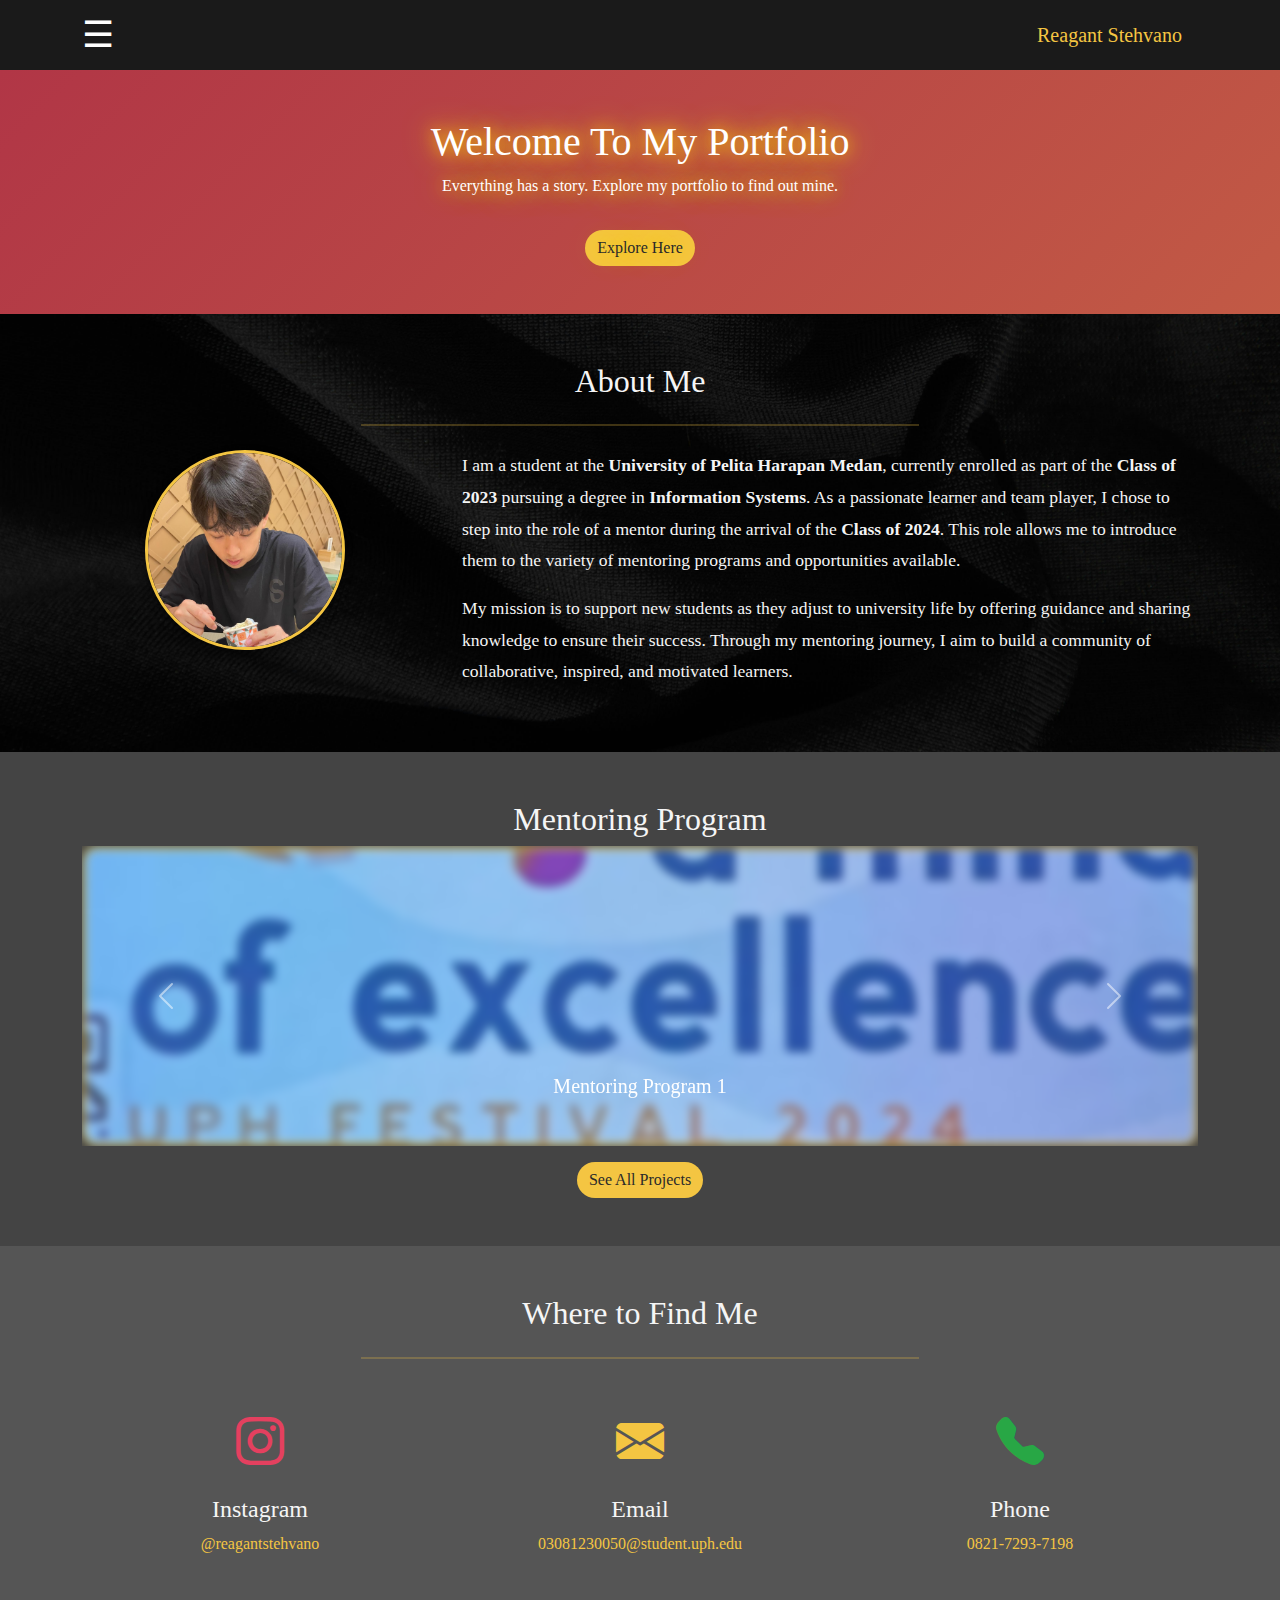
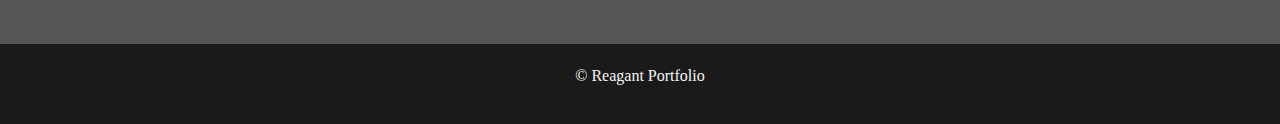
<file: index.html>
<!DOCTYPE html>
<html lang="en">
<head>
    <meta charset="UTF-8">
    <meta name="viewport" content="width=device-width, initial-scale=1.0">
    <title>Reagant Portfolio</title>

    <link href="https://cdn.jsdelivr.net/npm/bootstrap-icons/font/bootstrap-icons.css" rel="stylesheet">
    <link href="https://cdn.jsdelivr.net/npm/bootstrap@5.3.3/dist/css/bootstrap.min.css" rel="stylesheet">
    <script src="https://cdn.jsdelivr.net/npm/bootstrap@5.3.3/dist/js/bootstrap.bundle.min.js"></script>


    <!-- External CSS -->
    <link rel="stylesheet" href="index.css">
</head>
<body>

    <div id="myNav">
        <a href="javascript:void(0)" class="closebtn" onclick="toggleNav()">&times;</a>
        <a href="#home">Home</a>
        <a href="#about">About Me</a>
        <a href="#projects">Mentoring Program</a>
        <a href="#contact">Where To Find Me</a>
        <a href="timeline.html">Go to Timeline</a>
    </div>

    <nav class="navbar navbar-expand-lg navbar-dark">
        <div class="container">
            <button class="openbtn" onclick="toggleNav()">&#9776;</button>
            <a class="navbar-brand" href="#">Reagant Stehvano</a>
        </div>
    </nav>

    <header id="home" class="text-center py-5">
        <div class="container">
            <h1>Welcome To My Portfolio</h1>
            <p>Everything has a story. Explore my portfolio to find out mine.</p>
            <a href="#projects" class="btn btn-primary mt-3">Explore Here</a>
        </div>
    </header>

<section id="about" class="py-5 section" style="background: url('jumbo.jpg') center/cover no-repeat;">
    <div class="container">
        <h2 class="text-center mb-4">About Me</h2>
        <hr style="border-top: 2px solid #F4C542; width: 50%; margin: 0 auto;">

        <div class="row align-items-start mt-4">
            <div class="col-md-4 text-center mb-3 mb-md-0">
                <img src="rea.jpg" class="profile-img" alt="Profile Picture">
            </div>

            <div class="col-md-8">
                <p style="font-size: 1.1rem; line-height: 1.8;">
                    I am a student at the <strong>University of Pelita Harapan Medan</strong>, currently enrolled as part of the <strong>Class of 2023</strong> pursuing a degree in <strong>Information Systems</strong>.
                    As a passionate learner and team player, I chose to step into the role of a mentor during the arrival of the <strong>Class of 2024</strong>. This role allows me to introduce them to the variety of mentoring programs and opportunities available.
                </p>
                <p style="font-size: 1.1rem; line-height: 1.8;">
                    My mission is to support new students as they adjust to university life by offering guidance and sharing knowledge to ensure their success. Through my mentoring journey, I aim to build a community of collaborative, inspired, and motivated learners.
                </p>
            </div>
        </div>
    </div>
</section>

<section id="projects" class="py-5 section" style="background-color: #444;">
    <div class="container">
        <h2 class="text-center">Mentoring Program</h2>
        <div id="projectCarousel" class="carousel slide" data-bs-ride="carousel">
            <div class="carousel-inner">
                <div class="carousel-item active">
                    <a href="rea1.jpg" target="_blank"> 
                        <img src="rea1.jpg" class="d-block w-100 project-image blur-img" alt="Project 1" onclick="removeBlur(this)">
                    </a>
                    <div class="carousel-caption d-none d-md-block">
                        <h5>Mentoring Program 1</h5>
                    </div>
                </div>
                <div class="carousel-item">
                    <a href="rea2.jpg" target="_blank"> 
                        <img src="rea2.jpg" class="d-block w-100 project-image blur-img" alt="Project 2" onclick="removeBlur(this)">
                    <div class="carousel-caption d-none d-md-block">
                        <h5>Mentoring Program 2</h5>
                    </div>
                </div>
                <div class="carousel-item">
                    <a href="rea3.jpg" target="_blank">
                        <img src="rea3.jpg" class="d-block w-100 project-image blur-img" alt="Project 3" onclick="removeBlur(this)">
                    <div class="carousel-caption d-none d-md-block">
                        <h5>Mentoring Program 3</h5>
                    </div>
                </div>
            </div>
            <button class="carousel-control-prev" type="button" data-bs-target="#projectCarousel" data-bs-slide="prev">
                <span class="carousel-control-prev-icon" aria-hidden="true"></span>
                <span class="visually-hidden">Previous</span>
            </button>
            <button class="carousel-control-next" type="button" data-bs-target="#projectCarousel" data-bs-slide="next">
                <span class="carousel-control-next-icon" aria-hidden="true"></span>
                <span class="visually-hidden">Next</span>
            </button>
        </div>
        <div class="text-center mt-3">
            <a href="projects.html" class="btn btn-primary">See All Projects</a>
        </div>
    </div>
</section>

    <section id="contact" class="py-5 section" style="background-color: #555; color: #f5f5f5;">
        <div class="container">
            <h2 class="text-center mb-4">Where to Find Me</h2>
            
            <hr style="border-top: 2px solid #F4C542; width: 50%; margin: 0 auto;">
    
            <div class="row mt-5 justify-content-center">
                <div class="col-md-4 text-center mb-4">
                    <i class="bi bi-instagram" style="font-size: 3rem; color: #E4405F;"></i>
                    <h4 class="mt-3">Instagram</h4>
                    <p><a href="https://www.instagram.com/reagantstehvano" target="_blank" style="color: #F4C542; text-decoration: none;">@reagantstehvano</a></p>
                </div>
    
                <div class="col-md-4 text-center mb-4">
                    <i class="bi bi-envelope-fill" style="font-size: 3rem; color: #F4C542;"></i>
                    <h4 class="mt-3">Email</h4>
                    <p><a href="mailto:03081230050@student.uph.edu" style="color: #F4C542; text-decoration: none;">03081230050@student.uph.edu</a></p>
                </div>
    
                <div class="col-md-4 text-center mb-4">
                    <i class="bi bi-telephone-fill" style="font-size: 3rem; color: #28a745;"></i>
                    <h4 class="mt-3">Phone</h4>
                    <p><a href="tel:+6282172937198" style="color: #F4C542; text-decoration: none;">0821-7293-7198</a></p>
                </div>
            </div>
        </div>
    </section>

    <footer>
        <p>&copy; Reagant Portfolio</p>
    </footer>

    <!-- External JS -->
    <script src="index.js"></script>
</body>
</html>
</file>
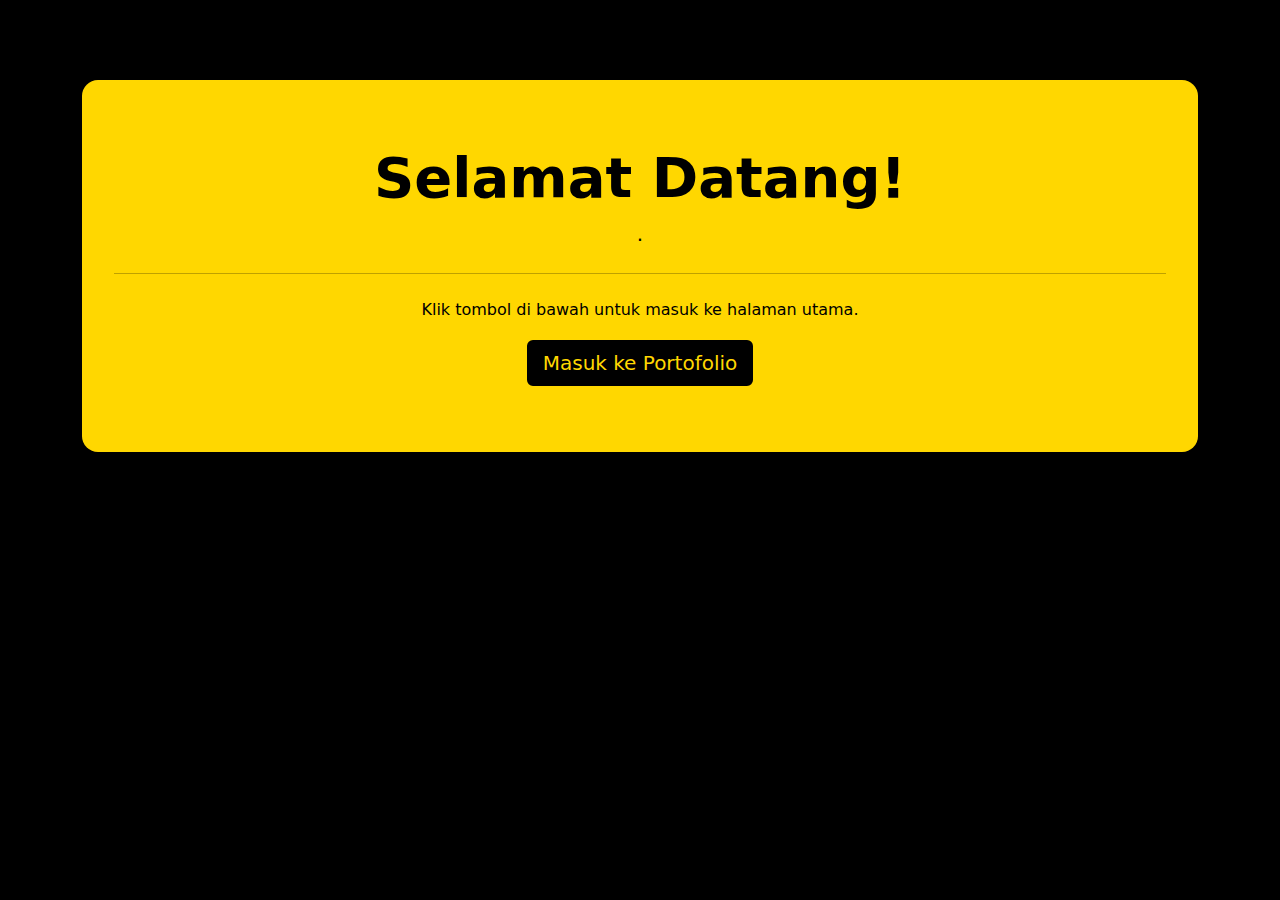
<file: lp.html>
<!DOCTYPE html>
<html lang="en">
<head>
    <meta charset="UTF-8">
    <meta name="viewport" content="width=device-width, initial-scale=1.0">
    <title>Landing Page</title>

    <!-- Bootstrap -->
    <link href="https://cdn.jsdelivr.net/npm/bootstrap@5.3.0/dist/css/bootstrap.min.css" rel="stylesheet">

    <!-- External CSS -->
    <link rel="stylesheet" href="lp.css">
</head>
<body>

    <div class="container">
        <div class="jumbotron text-center">
            <h1 class="display-4 fw-bold">Selamat Datang!</h1>
            <p class="lead">.</p>
            <hr class="my-4">
            <p>Klik tombol di bawah untuk masuk ke halaman utama.</p>
            <a class="btn btn-custom btn-lg" href="main.html" role="button">Masuk ke Portofolio</a>
        </div>
    </div>

</body>
</html>
</file>
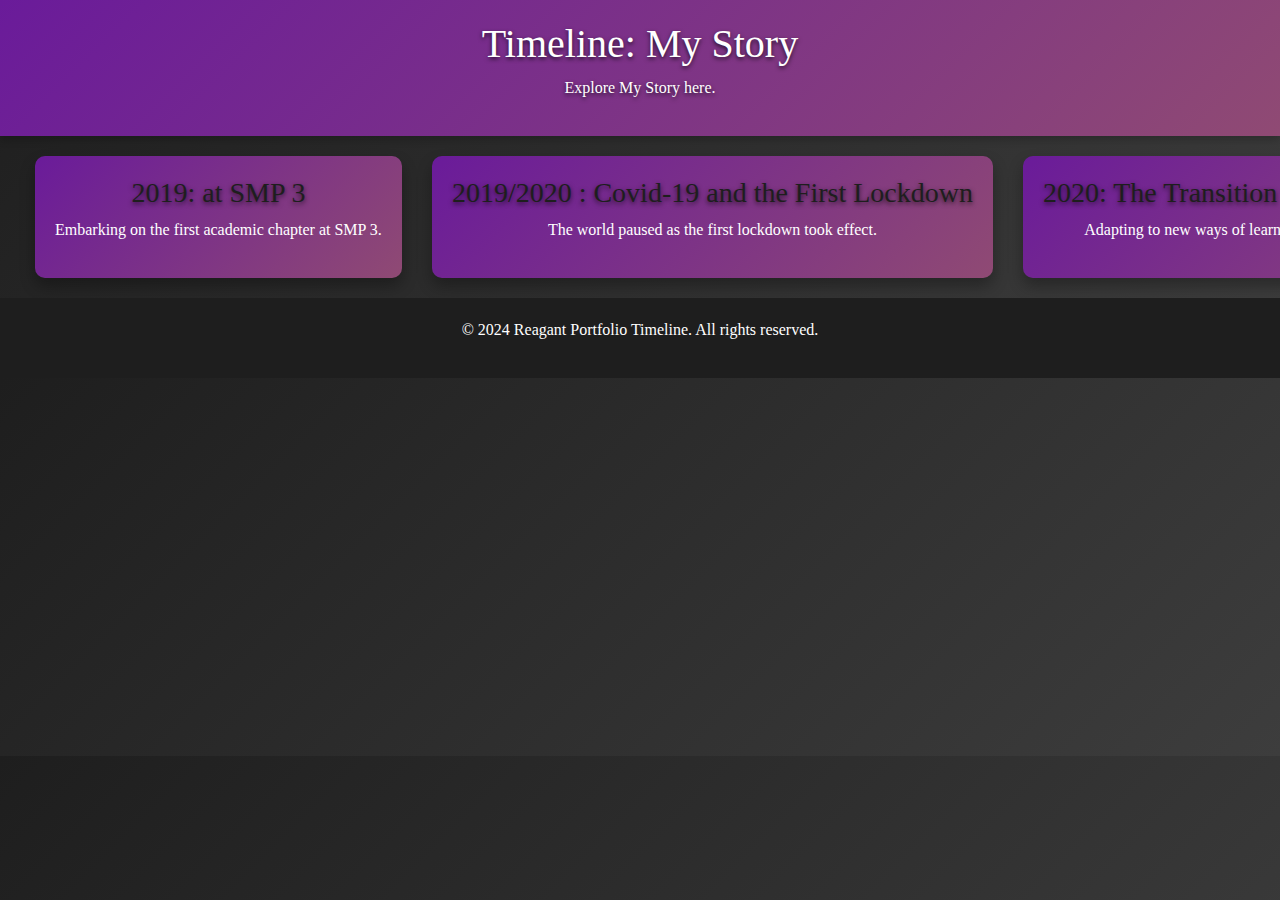
<file: timeline.html>
<!DOCTYPE html>
<html lang="en">
<head>
    <meta charset="UTF-8">
    <meta name="viewport" content="width=device-width, initial-scale=1.0">
    <title>Reagant Timeline</title>

    <link href="https://cdn.jsdelivr.net/npm/bootstrap@5.3.3/dist/css/bootstrap.min.css" rel="stylesheet">
    <script src="https://cdn.jsdelivr.net/npm/bootstrap@5.3.3/dist/js/bootstrap.bundle.min.js"></script>

    <style>
        body {
            animation: fadeIn 1.5s ease-in-out;
            font-family: 'Garamond', serif;
            background: linear-gradient(135deg, #1e1e1e, #3d3d3d);
            color: #f5f5f5;
            overflow-x: hidden;
        }

        @keyframes fadeIn {
            from {
                opacity: 0;
                transform: translateY(20px);
            }
            to {
                opacity: 1;
                transform: translateY(0);
            }
        }

        @keyframes gradientMovement {
            0% {
                background-position: 0% 50%;
            }
            50% {
                background-position: 100% 50%;
            }
            100% {
                background-position: 0% 50%;
            }
        }

        header {
            background: linear-gradient(135deg, #6A1B9A, #FFD700);
            background-size: 400% 400%;
            animation: gradientMovement 10s ease infinite;
            padding: 20px;
            text-align: center;
            color: #fff;
            box-shadow: 0 4px 8px rgba(0, 0, 0, 0.2);
            text-shadow: 0 2px 4px rgba(0, 0, 0, 0.7);
        }

        .timeline-container {
            display: flex;
            overflow-x: auto;
            white-space: nowrap;
            padding: 20px;
            scroll-behavior: smooth;
        }

        .timeline-card {
            background: linear-gradient(135deg, #6A1B9A, #FFD700);
            background-size: 400% 400%;
            animation: gradientMovement 10s ease infinite;
            border-radius: 10px;
            margin: 0 15px;
            padding: 20px;
            text-align: center;
            color: white;
            flex: 0 0 300px;
            box-shadow: 0 8px 15px rgba(0, 0, 0, 0.3);
            transition: transform 0.3s, box-shadow 0.3s, background-color 0.5s;
            cursor: pointer;
        }

        .timeline-card h3 {
            color: #1e1e1e;
            text-shadow: 0 2px 5px rgba(0, 0, 0, 0.7);
        }

        .timeline-card:hover {
            transform: scale(1.1);
            box-shadow: 0 12px 20px rgba(0, 0, 0, 0.5);
        }

        .event-detail {
            display: none;
            position: fixed;
            top: 50%;
            left: 50%;
            transform: translate(-50%, -50%);
            background-color: rgba(0, 0, 0, 0.8);
            color: white;
            padding: 40px;
            border-radius: 10px;
            max-width: 80%;
            z-index: 1000;
            box-shadow: 0 4px 8px rgba(0, 0, 0, 0.5);
        }

        .event-detail h3 {
            margin-bottom: 20px;
        }

        .event-detail p {
            margin-bottom: 20px;
        }

        .close-btn {
            background-color: #FFD700;
            border: none;
            color: black;
            padding: 10px 20px;
            font-size: 16px;
            cursor: pointer;
            border-radius: 5px;
        }

        footer {
            background-color: #1e1e1e;
            color: white;
            text-align: center;
            padding: 20px;
        }

    </style>
</head>
<body>
    <header>
        <h1>Timeline: My Story</h1>
        <p>Explore My Story here.</p>
    </header>

    <div class="timeline-container">
        <div class="timeline-card" id="event1" onclick="showDetail('2019/2020 at SMP 3', 'Started the journey of academic exploration at SMP 3, setting the foundation for future learning.')">
            <h3>2019: at SMP 3</h3>
            <p>Embarking on the first academic chapter at SMP 3.</p>
        </div>
        <div class="timeline-card" id="event2" onclick="showDetail('Covid-19 and the First Lockdown', 'In 2020, the world changed with the emergence of COVID-19, leading to the first global lockdowns.')">
            <h3>2019/2020 : Covid-19 and the First Lockdown</h3>
            <p>The world paused as the first lockdown took effect.</p>
        </div>
        <div class="timeline-card" id="event3" onclick="showDetail('The Transition to Online Schooling', 'In 2020, the shift to online learning began, reshaping education for all.')">
            <h3>2020: The Transition to Online Schooling</h3>
            <p>Adapting to new ways of learning through online platforms.</p>
        </div>
        <div class="timeline-card" id="event4" onclick="showDetail('Becoming a Senior High School Student', 'The journey continued as I transitioned to senior high school in 2020/2021.')">
            <h3>2020: Becoming a Senior High School Student</h3>
            <p>The start of a new chapter as a senior high schooler.</p>
        </div>
        <div class="timeline-card" id="event5" onclick="showDetail('The End of COVID Restrictions and Offline Learning', 'By 2022, COVID restrictions eased, and education returned to its offline form.')">
            <h3>2022: The End of COVID Restrictions and Offline Learning</h3>
            <p>Returning to physical classrooms and a new learning environment.</p>
        </div>
        <div class="timeline-card" id="event6" onclick="showDetail('Graduation from Senior High School', 'Graduated in 2023, ready for the next chapter in higher education.')">
            <h3>2023: Graduation from Senior High School</h3>
            <p>Celebrating the successful end of high school life.</p>
        </div>
        <div class="timeline-card" id="event7" onclick="showDetail('Becoming a UPH Information Systems Freshman', 'Joined the UPH Information Systems class as part of the 2023 batch.')">
            <h3>2023: Becoming a UPH Information Systems Freshman</h3>
            <p>A new journey as a university freshman at UPH.</p>
        </div>
        <div class="timeline-card" id="event8" onclick="showDetail('Becoming a Mentor for the Class of 2024', 'Embarking on a journey of guidance and mentorship for new students in 2024.')">
            <h3>2024: Becoming a Mentor for the Class of 2024</h3>
            <p>Taking the first step toward mentorship and leadership.</p>
        </div>
    </div>

    <footer>
        <p>&copy; 2024 Reagant Portfolio Timeline. All rights reserved.</p>
    </footer>

    <div id="eventDetailPopup" class="event-detail">
        <h3 id="eventTitle"></h3>
        <p id="eventDescription"></p>
        <button class="close-btn" onclick="closeDetail()">Close</button>
    </div>

    <script>
        function showDetail(title, description) {
            document.getElementById('eventTitle').innerText = title;
            document.getElementById('eventDescription').innerText = description;
            document.getElementById('eventDetailPopup').style.display = 'block';

            const clickedEvent = event.currentTarget;
            clickedEvent.style.transform = 'scale(1.1)';
            clickedEvent.style.transition = 'transform 0.3s ease';
        }

        function closeDetail() {
            document.getElementById('eventDetailPopup').style.display = 'none';
            const events = document.querySelectorAll('.timeline-card');
            events.forEach(function(event) {
                event.style.transform = 'scale(1)';
            });
        }

        window.onclick = function(event) {
            if (event.target === document.getElementById('eventDetailPopup')) {
                closeDetail();
            }
        }
    </script>
</body>
</html>
</file>
<file: index.css>
body {
    font-family: 'Garamond', serif;
    margin: 0;
    padding: 0;
    color: #f5f5f5;
    transition: background-color 1s ease;
    animation: fadeIn 1.5s ease-in;
}

@keyframes fadeIn {
    from { opacity: 0; }
    to { opacity: 1; }
}

header {
    background: linear-gradient(135deg, #B13646, #F4C542);
    background-size: 400% 400%;
    animation: gradientBackground 10s ease infinite;
    color: #fff;
    text-shadow: 0 0 15px rgba(255, 215, 0, 0.8), 0 0 30px #FFD700;
}

.navbar {
    background-color: #1a1a1a;
}

.navbar-brand {
    font-family: serif;
    color: #F4C542;
}

.openbtn {
    background-color: #1a1a1a;
    border: none;
    color: #fff;
    font-size: 36px;
    margin-right: 15px;
    padding: 0;
}

#myNav {
    position: fixed;
    z-index: 1;
    height: 100%;
    width: 250px;
    top: 0;
    left: -250px;
    background-color: rgba(0, 0, 0, 0.9);
    transition: 0.3s;
    padding-top: 50px;
}

#myNav a {
    padding: 10px 20px;
    text-decoration: none;
    font-size: 1.25rem;
    color: #f5f5f5;
    display: block;
}

#myNav a:hover {
    background-color: #8B4513;
}

.closebtn {
    position: absolute;
    top: 0;
    right: 25px;
    font-size: 36px;
}

.profile-img {
    width: 200px;
    height: 200px;
    object-fit: cover;
    border-radius: 50%;
    border: 3px solid #F4C542;
    box-shadow: 0px 4px 8px rgba(0, 0, 0, 0.5);
    margin-left: -30px;
}

.btn-primary {
    background-color: #F4C542;
    border: none;
    border-radius: 30px;
    color: #2a2a2a;
}

.btn-primary:hover {
    background-color: #D4A200;
}

footer {
    background-color: #1a1a1a;
    color: #f5f5f5;
    padding: 20px;
    text-align: center;
}

.carousel-item img {
    width: 100%;
    height: 300px;
    object-fit: cover;
}

.project-image {
    border: 3px solid #F4C542;
    border-radius: 15px;
    transition: transform 0.3s ease-in-out;
}

.project-image:hover {
    transform: scale(1.1);
    cursor: pointer;
}

.blur-img {
    filter: blur(5px);
    transition: filter 0.5s ease;
}

.blur-img.clicked {
    filter: blur(0);
}

#contact p:hover {
    transform: scale(1.2);
    transition: transform 0.3s ease;
}

@keyframes gradientBackground {
    0% { background-position: 0% 50%; }
    50% { background-position: 100% 50%; }
    100% { background-position: 0% 50%; }
}
</file>
<file: lp.css>
body {
    background-color: #000;
    color: #ffd700;
}

.jumbotron {
    background-color: #ffd700;
    color: #000;
    padding: 4rem 2rem;
    border-radius: 1rem;
    margin-top: 5rem;
}

.btn-custom {
    background-color: #000;
    color: #ffd700;
    border: 2px solid #ffd700;
}

.btn-custom:hover {
    background-color: #ffd700;
    color: #000;
    border-color: #000;
}
</file>
